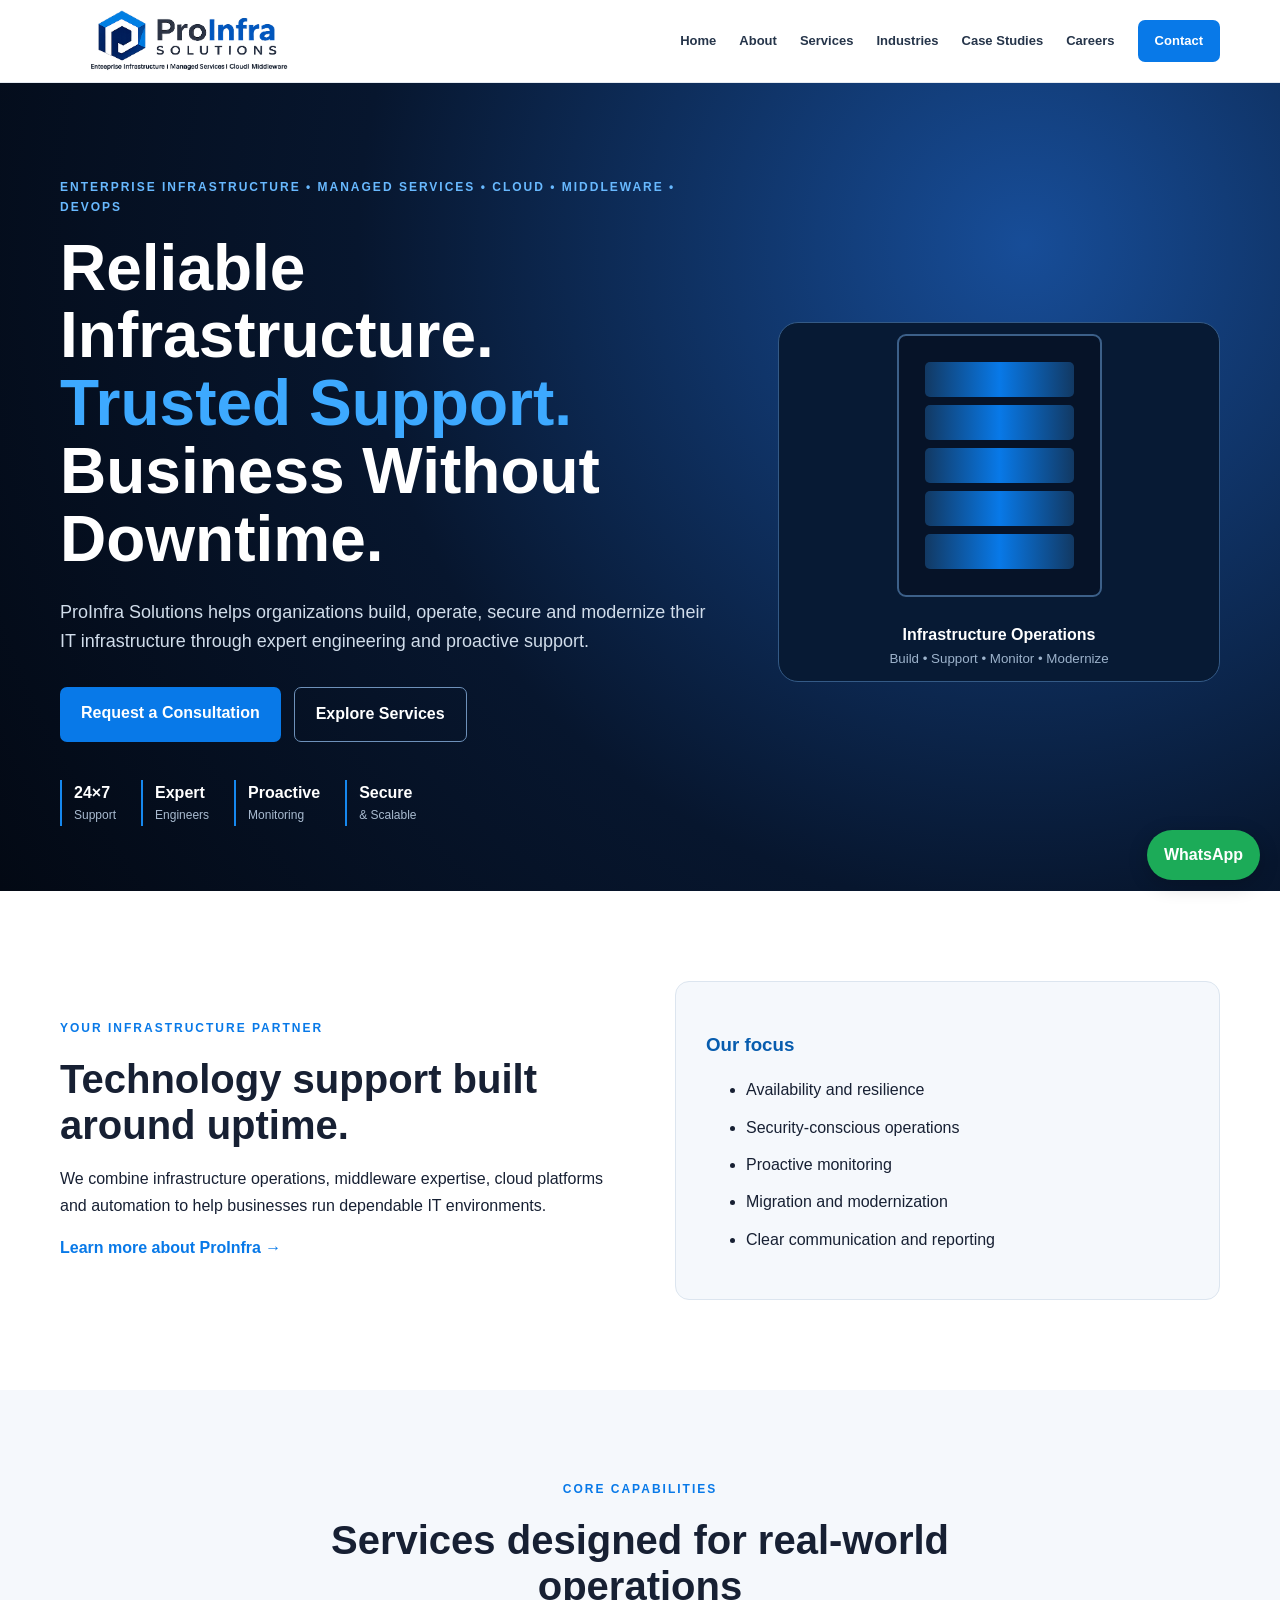
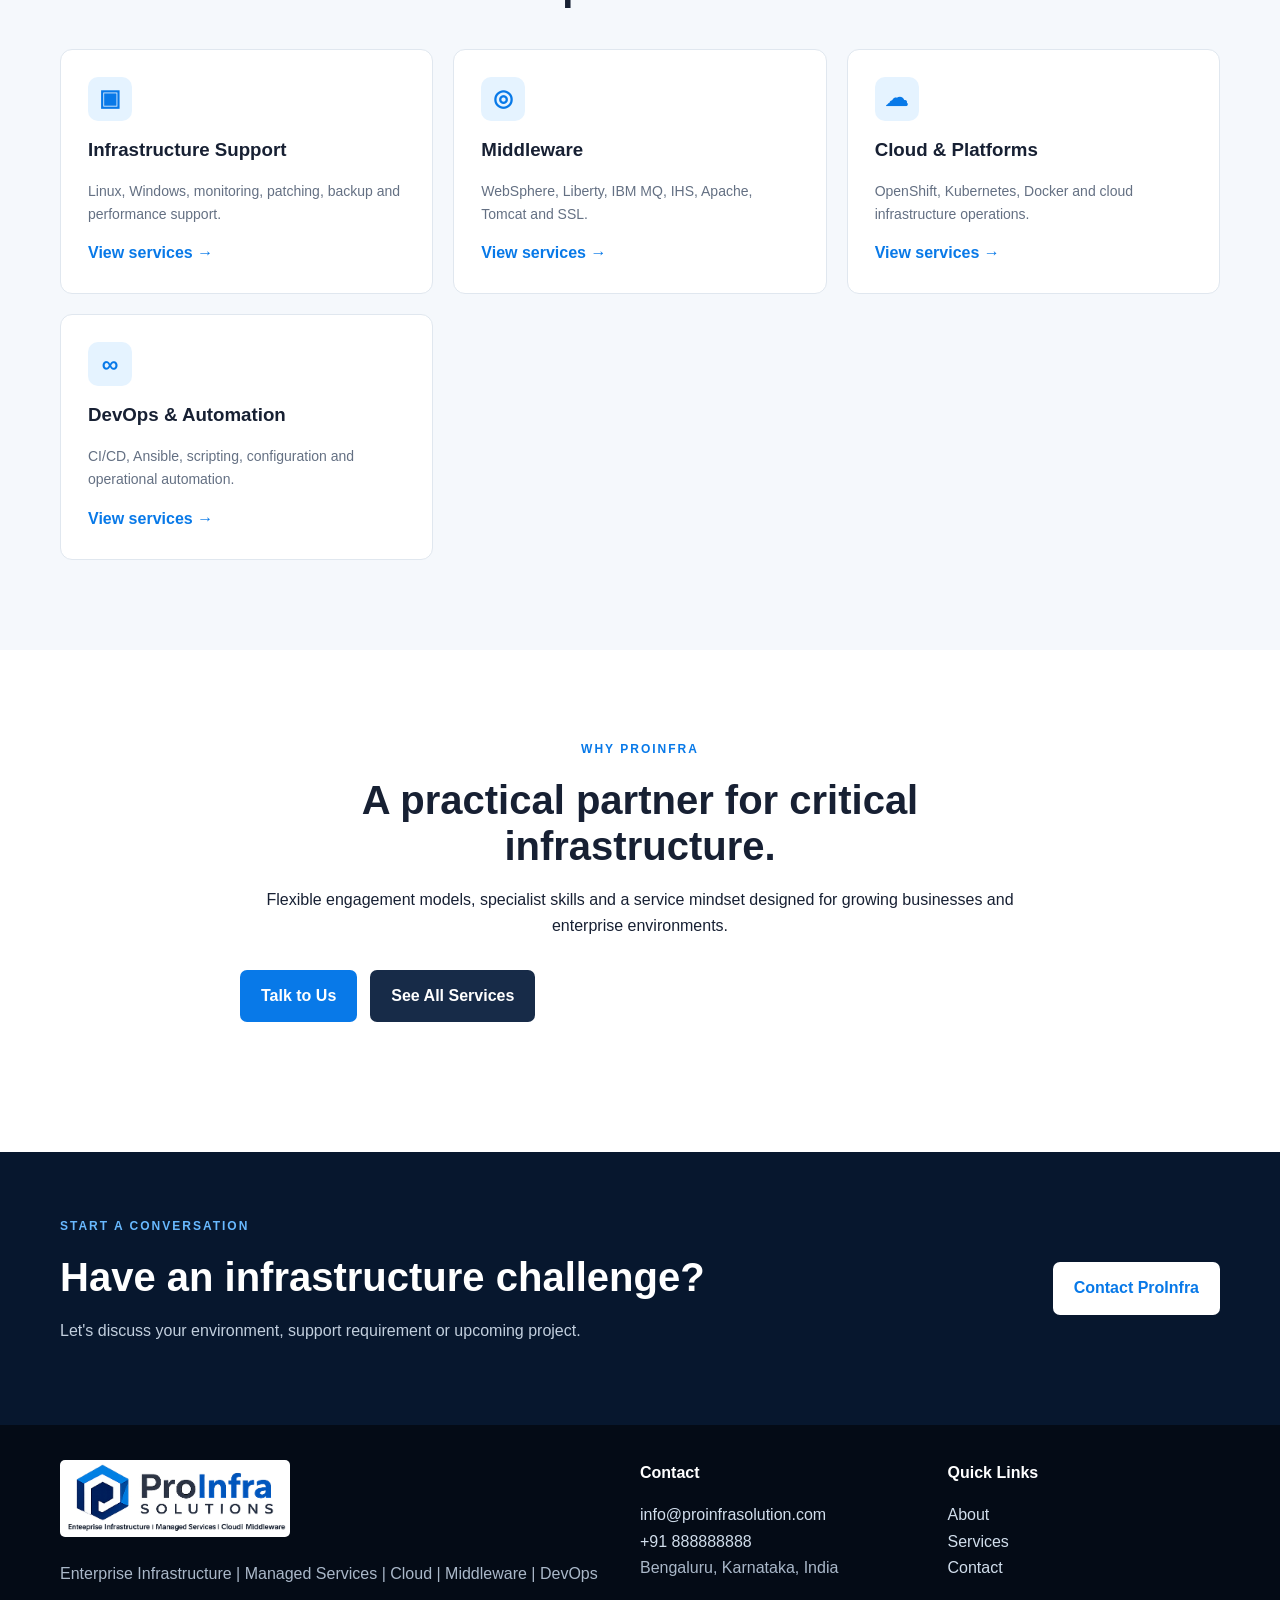
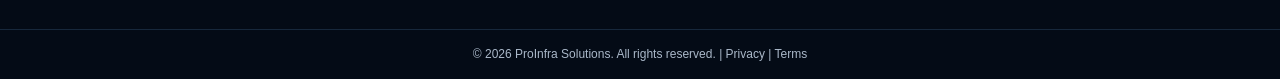
<file: index.html>
<!doctype html>
<html lang="en">
<head>
<meta charset="utf-8"><meta name="viewport" content="width=device-width,initial-scale=1">
<meta name="description" content="ProInfra Solutions provides enterprise infrastructure, managed services, cloud, middleware and DevOps support from Bengaluru, India.">
<meta name="keywords" content="IT infrastructure support, WebSphere, IBM MQ, Liberty, OpenShift, Kubernetes, managed services, Bengaluru">
<meta property="og:title" content="ProInfra Solutions | Enterprise Infrastructure & Managed Services">
<meta property="og:description" content="Reliable Infrastructure. Trusted Support. Business Without Downtime.">
<meta property="og:image" content="logo.png">
<title>ProInfra Solutions | Enterprise Infrastructure & Managed Services</title>
<link rel="icon" href="logo.png">
<link rel="stylesheet" href="style.css">
</head>
<body>
<header><div class="wrap nav"><a class="brand" href="index.html"><img src="logo.png" alt="ProInfra Solutions"></a>
<nav><a href="index.html">Home</a><a href="about.html">About</a><a href="services.html">Services</a><a href="industries.html">Industries</a><a href="case-studies.html">Case Studies</a><a href="careers.html">Careers</a><a class="navbtn" href="contact.html">Contact</a></nav><button class="menu" onclick="toggleNav()">☰</button></div></header>
<main>
<section class="hero"><div class="wrap hero-grid"><div><div class="eyebrow">ENTERPRISE INFRASTRUCTURE • MANAGED SERVICES • CLOUD • MIDDLEWARE • DEVOPS</div>
<h1>Reliable Infrastructure.<br><span>Trusted Support.</span><br>Business Without Downtime.</h1>
<p>ProInfra Solutions helps organizations build, operate, secure and modernize their IT infrastructure through expert engineering and proactive support.</p>
<div class="buttons"><a class="btn blue" href="contact.html">Request a Consultation</a><a class="btn outline" href="services.html">Explore Services</a></div>
<div class="stats"><div><b>24×7</b><small>Support</small></div><div><b>Expert</b><small>Engineers</small></div><div><b>Proactive</b><small>Monitoring</small></div><div><b>Secure</b><small>& Scalable</small></div></div></div>
<div class="server"><div class="rack"><i></i><i></i><i></i><i></i><i></i></div><b>Infrastructure Operations</b><small>Build • Support • Monitor • Modernize</small></div></div></section>

<section class="section"><div class="wrap two"><div><div class="eyebrow dark">YOUR INFRASTRUCTURE PARTNER</div><h2>Technology support built around uptime.</h2><p>We combine infrastructure operations, middleware expertise, cloud platforms and automation to help businesses run dependable IT environments.</p><a class="textlink" href="about.html">Learn more about ProInfra →</a></div>
<div class="panel"><h3>Our focus</h3><ul><li>Availability and resilience</li><li>Security-conscious operations</li><li>Proactive monitoring</li><li>Migration and modernization</li><li>Clear communication and reporting</li></ul></div></div></section>

<section class="section light"><div class="wrap"><div class="center"><div class="eyebrow dark">CORE CAPABILITIES</div><h2>Services designed for real-world operations</h2></div>
<div class="cards"><article><b class="icon">▣</b><h3>Infrastructure Support</h3><p>Linux, Windows, monitoring, patching, backup and performance support.</p><a href="services.html">View services →</a></article>
<article><b class="icon">◎</b><h3>Middleware</h3><p>WebSphere, Liberty, IBM MQ, IHS, Apache, Tomcat and SSL.</p><a href="services.html">View services →</a></article>
<article><b class="icon">☁</b><h3>Cloud & Platforms</h3><p>OpenShift, Kubernetes, Docker and cloud infrastructure operations.</p><a href="services.html">View services →</a></article>
<article><b class="icon">∞</b><h3>DevOps & Automation</h3><p>CI/CD, Ansible, scripting, configuration and operational automation.</p><a href="services.html">View services →</a></article>
</div></div></section>

<section class="section"><div class="wrap center"><div class="eyebrow dark">WHY PROINFRA</div><h2>A practical partner for critical infrastructure.</h2><p>Flexible engagement models, specialist skills and a service mindset designed for growing businesses and enterprise environments.</p><div class="cta-row"><a class="btn blue" href="contact.html">Talk to Us</a><a class="btn darkbtn" href="services.html">See All Services</a></div></div></section>

<section class="contact-strip"><div class="wrap"><div><div class="eyebrow">START A CONVERSATION</div><h2>Have an infrastructure challenge?</h2><p>Let's discuss your environment, support requirement or upcoming project.</p></div><a class="btn white" href="contact.html">Contact ProInfra</a></div></section>
</main>
<footer><div class="wrap footer-grid"><div><img src="logo.png" alt="ProInfra Solutions"><p>Enterprise Infrastructure | Managed Services | Cloud | Middleware | DevOps</p></div><div><b>Contact</b><p><a href="mailto:info@proinfrasolution.com">info@proinfrasolution.com</a><br><a href="tel:+91888888888">+91 888888888</a><br>Bengaluru, Karnataka, India</p></div><div><b>Quick Links</b><p><a href="about.html">About</a><br><a href="services.html">Services</a><br><a href="contact.html">Contact</a></p></div></div><div class="copyright">© 2026 ProInfra Solutions. All rights reserved. | <a href="privacy.html">Privacy</a> | <a href="terms.html">Terms</a></div></footer>
<a class="whatsapp" href="https://wa.me/91*********" target="_blank" rel="noopener" aria-label="Chat on WhatsApp">WhatsApp</a>
<script src="script.js"></script></body></html>
</file>
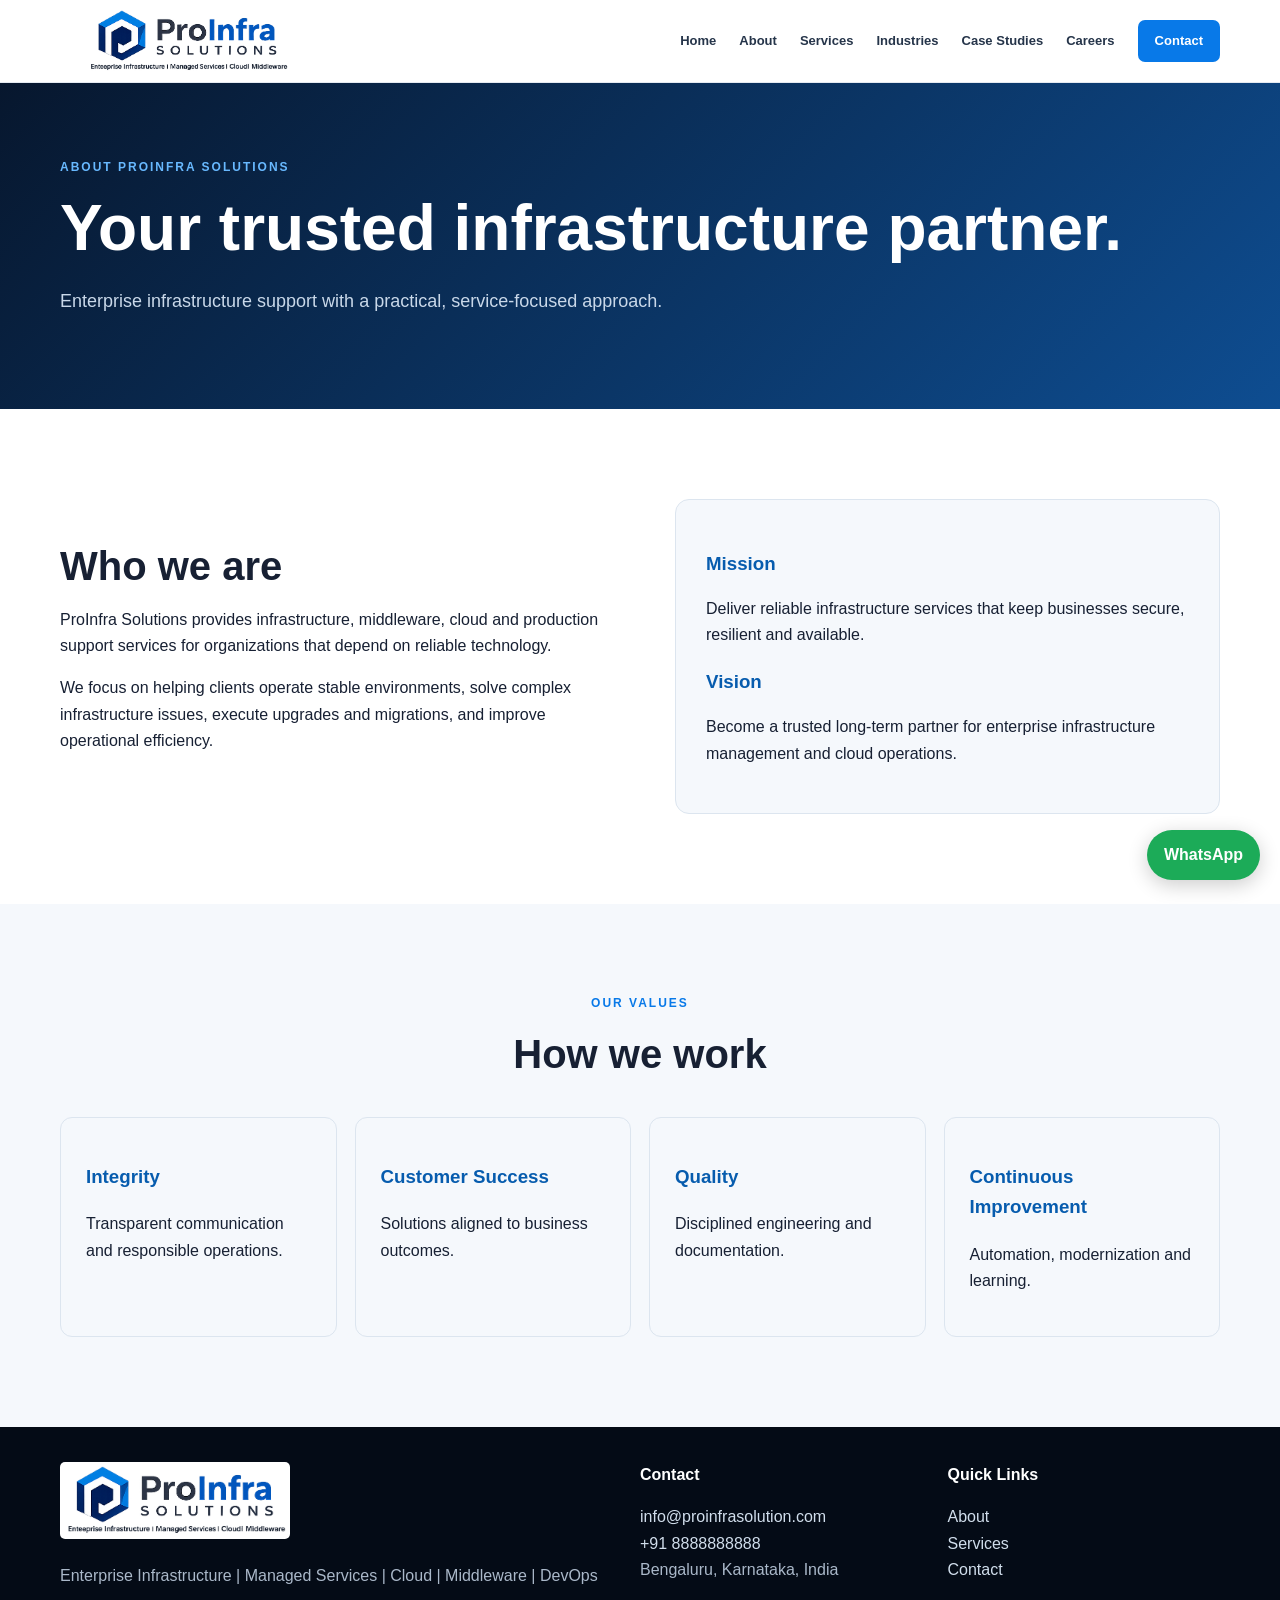
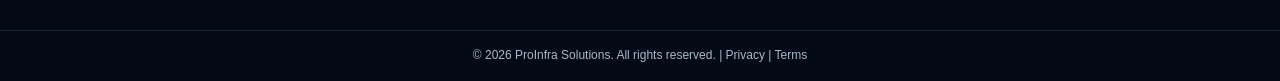
<file: about.html>
<!doctype html><html lang="en"><head><meta charset="utf-8"><meta name="viewport" content="width=device-width,initial-scale=1">
<meta name="description" content="Learn about ProInfra Solutions and our infrastructure support approach."><title>About Us | ProInfra Solutions</title><link rel="icon" href="logo.png"><link rel="stylesheet" href="style.css"></head>
<body><header><div class="wrap nav"><a class="brand" href="index.html"><img src="logo.png" alt="ProInfra Solutions"></a><nav><a href="index.html">Home</a><a href="about.html">About</a><a href="services.html">Services</a><a href="industries.html">Industries</a><a href="case-studies.html">Case Studies</a><a href="careers.html">Careers</a><a class="navbtn" href="contact.html">Contact</a></nav><button class="menu" onclick="toggleNav()">☰</button></div></header><main><section class="pagehero"><div class="wrap"><div class="eyebrow">ABOUT PROINFRA SOLUTIONS</div><h1>Your trusted infrastructure partner.</h1><p>Enterprise infrastructure support with a practical, service-focused approach.</p></div></section><section class="section"><div class="wrap two"><div><h2>Who we are</h2><p>ProInfra Solutions provides infrastructure, middleware, cloud and production support services for organizations that depend on reliable technology.</p><p>We focus on helping clients operate stable environments, solve complex infrastructure issues, execute upgrades and migrations, and improve operational efficiency.</p></div><div class="panel"><h3>Mission</h3><p>Deliver reliable infrastructure services that keep businesses secure, resilient and available.</p><h3>Vision</h3><p>Become a trusted long-term partner for enterprise infrastructure management and cloud operations.</p></div></div></section><section class="section light"><div class="wrap center"><div class="eyebrow dark">OUR VALUES</div><h2>How we work</h2></div><div class="wrap values-grid"><div><h3>Integrity</h3><p>Transparent communication and responsible operations.</p></div><div><h3>Customer Success</h3><p>Solutions aligned to business outcomes.</p></div><div><h3>Quality</h3><p>Disciplined engineering and documentation.</p></div><div><h3>Continuous Improvement</h3><p>Automation, modernization and learning.</p></div></div></section></main>
<footer><div class="wrap footer-grid"><div><img src="logo.png" alt="ProInfra Solutions"><p>Enterprise Infrastructure | Managed Services | Cloud | Middleware | DevOps</p></div><div><b>Contact</b><p><a href="mailto:info@proinfrasolution.com">info@proinfrasolution.com</a><br><a href="tel:+91888888888">+91 8888888888</a><br>Bengaluru, Karnataka, India</p></div><div><b>Quick Links</b><p><a href="about.html">About</a><br><a href="services.html">Services</a><br><a href="contact.html">Contact</a></p></div></div><div class="copyright">© 2026 ProInfra Solutions. All rights reserved. | <a href="privacy.html">Privacy</a> | <a href="terms.html">Terms</a></div></footer><a class="whatsapp" href="https://wa.me/91888888888" target="_blank">WhatsApp</a><script src="script.js"></script></body></html>
</file>
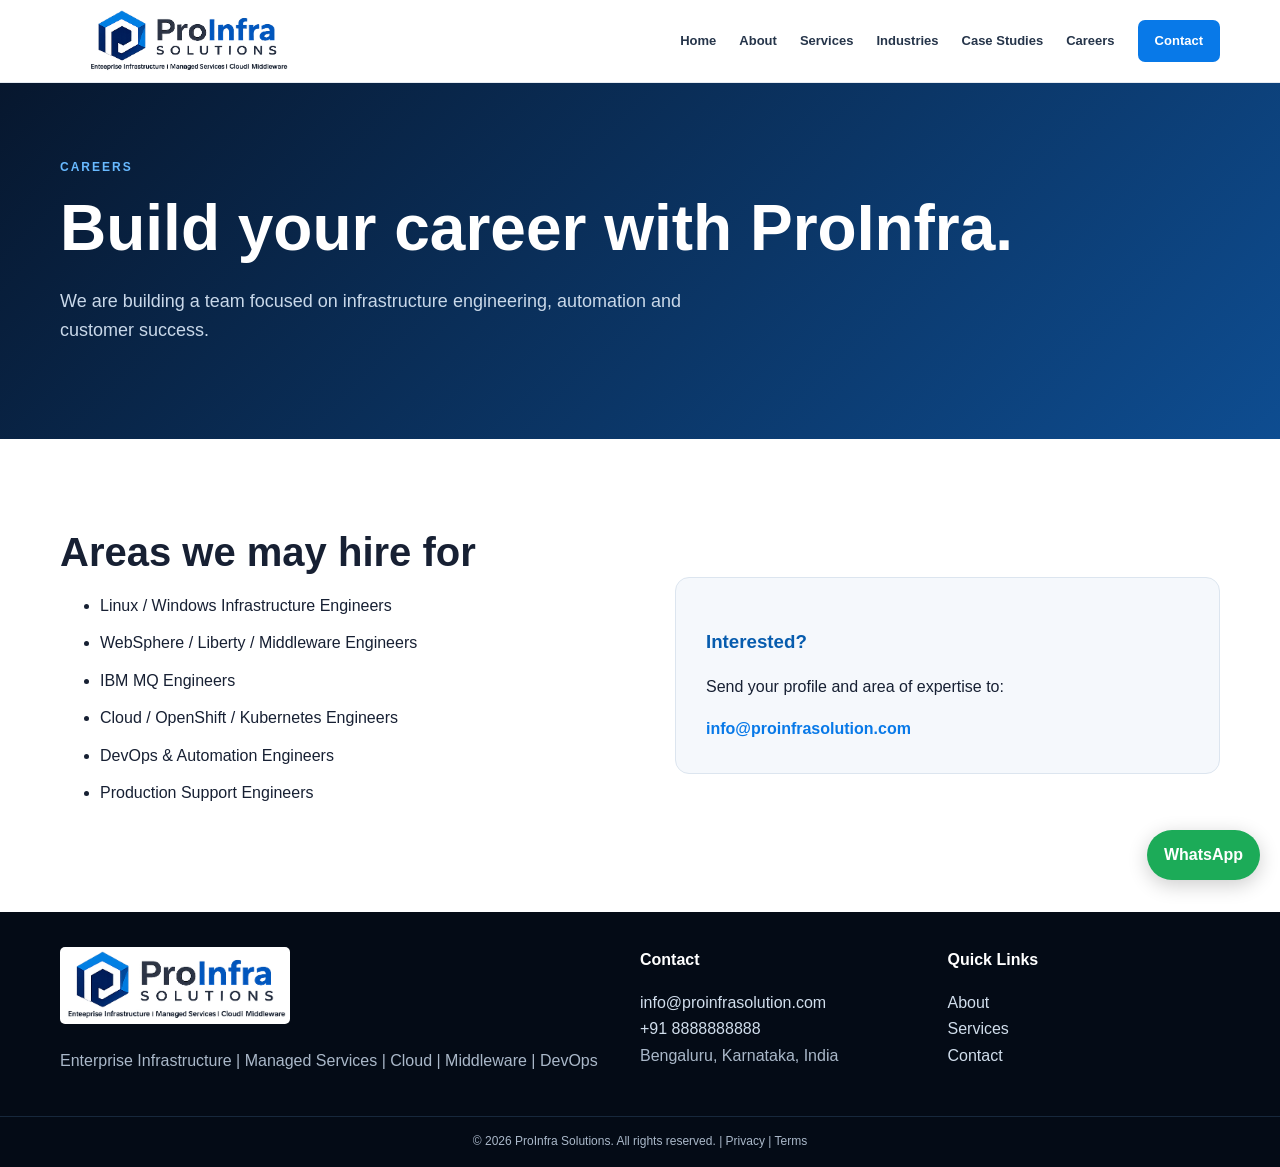
<file: careers.html>
<!doctype html><html lang="en"><head><meta charset="utf-8"><meta name="viewport" content="width=device-width,initial-scale=1">
<meta name="description" content="Career opportunities at ProInfra Solutions."><title>Careers | ProInfra Solutions</title><link rel="icon" href="logo.png"><link rel="stylesheet" href="style.css"></head>
<body><header><div class="wrap nav"><a class="brand" href="index.html"><img src="logo.png" alt="ProInfra Solutions"></a><nav><a href="index.html">Home</a><a href="about.html">About</a><a href="services.html">Services</a><a href="industries.html">Industries</a><a href="case-studies.html">Case Studies</a><a href="careers.html">Careers</a><a class="navbtn" href="contact.html">Contact</a></nav><button class="menu" onclick="toggleNav()">☰</button></div></header><main><section class="pagehero"><div class="wrap"><div class="eyebrow">CAREERS</div><h1>Build your career with ProInfra.</h1><p>We are building a team focused on infrastructure engineering, automation and customer success.</p></div></section><section class="section"><div class="wrap two"><div><h2>Areas we may hire for</h2><ul><li>Linux / Windows Infrastructure Engineers</li><li>WebSphere / Liberty / Middleware Engineers</li><li>IBM MQ Engineers</li><li>Cloud / OpenShift / Kubernetes Engineers</li><li>DevOps & Automation Engineers</li><li>Production Support Engineers</li></ul></div><div class="panel"><h3>Interested?</h3><p>Send your profile and area of expertise to:</p><a class="textlink" href="mailto:info@proinfrasolution.com">info@proinfrasolution.com</a></div></div></section></main>
<footer><div class="wrap footer-grid"><div><img src="logo.png" alt="ProInfra Solutions"><p>Enterprise Infrastructure | Managed Services | Cloud | Middleware | DevOps</p></div><div><b>Contact</b><p><a href="mailto:info@proinfrasolution.com">info@proinfrasolution.com</a><br><a href="tel:+91888888888">+91 8888888888</a><br>Bengaluru, Karnataka, India</p></div><div><b>Quick Links</b><p><a href="about.html">About</a><br><a href="services.html">Services</a><br><a href="contact.html">Contact</a></p></div></div><div class="copyright">© 2026 ProInfra Solutions. All rights reserved. | <a href="privacy.html">Privacy</a> | <a href="terms.html">Terms</a></div></footer><a class="whatsapp" href="https://wa.me/9188888888" target="_blank">WhatsApp</a><script src="script.js"></script></body></html>
</file>
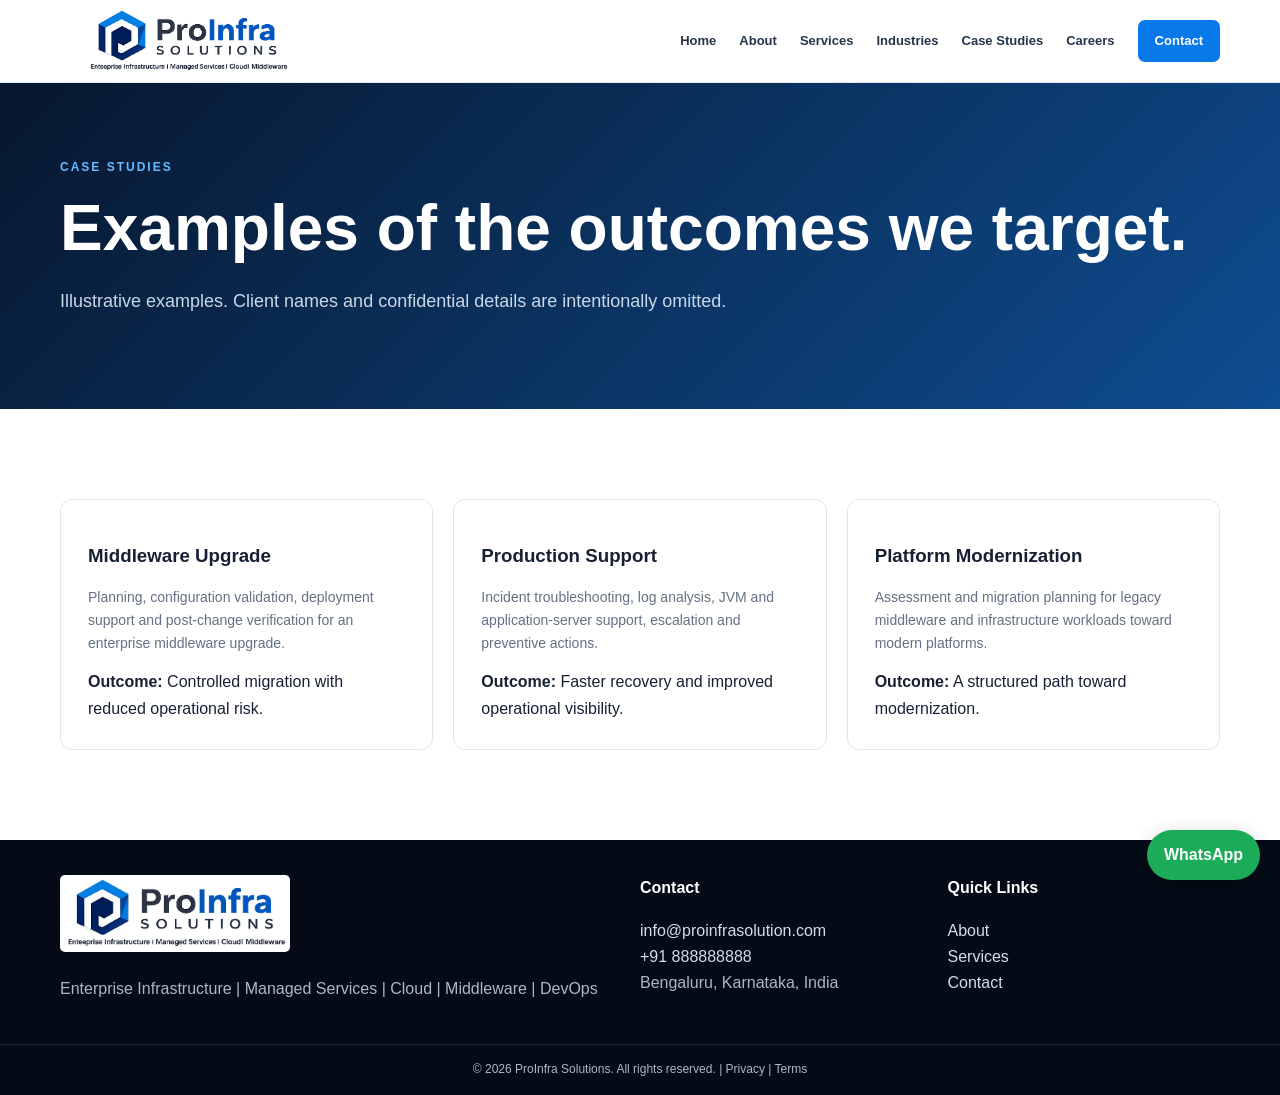
<file: case-studies.html>
<!doctype html><html lang="en"><head><meta charset="utf-8"><meta name="viewport" content="width=device-width,initial-scale=1">
<meta name="description" content="Representative infrastructure project examples from ProInfra Solutions."><title>Case Studies | ProInfra Solutions</title><link rel="icon" href="logo.png"><link rel="stylesheet" href="style.css"></head>
<body><header><div class="wrap nav"><a class="brand" href="index.html"><img src="logo.png" alt="ProInfra Solutions"></a><nav><a href="index.html">Home</a><a href="about.html">About</a><a href="services.html">Services</a><a href="industries.html">Industries</a><a href="case-studies.html">Case Studies</a><a href="careers.html">Careers</a><a class="navbtn" href="contact.html">Contact</a></nav><button class="menu" onclick="toggleNav()">☰</button></div></header><main><section class="pagehero"><div class="wrap"><div class="eyebrow">CASE STUDIES</div><h1>Examples of the outcomes we target.</h1><p>Illustrative examples. Client names and confidential details are intentionally omitted.</p></div></section><section class="section"><div class="wrap cards"><article><h3>Middleware Upgrade</h3><p>Planning, configuration validation, deployment support and post-change verification for an enterprise middleware upgrade.</p><b>Outcome:</b> Controlled migration with reduced operational risk.</article><article><h3>Production Support</h3><p>Incident troubleshooting, log analysis, JVM and application-server support, escalation and preventive actions.</p><b>Outcome:</b> Faster recovery and improved operational visibility.</article><article><h3>Platform Modernization</h3><p>Assessment and migration planning for legacy middleware and infrastructure workloads toward modern platforms.</p><b>Outcome:</b> A structured path toward modernization.</article></div></section></main>
<footer><div class="wrap footer-grid"><div><img src="logo.png" alt="ProInfra Solutions"><p>Enterprise Infrastructure | Managed Services | Cloud | Middleware | DevOps</p></div><div><b>Contact</b><p><a href="mailto:info@proinfrasolution.com">info@proinfrasolution.com</a><br><a href="tel:+91888888888">+91 888888888</a><br>Bengaluru, Karnataka, India</p></div><div><b>Quick Links</b><p><a href="about.html">About</a><br><a href="services.html">Services</a><br><a href="contact.html">Contact</a></p></div></div><div class="copyright">© 2026 ProInfra Solutions. All rights reserved. | <a href="privacy.html">Privacy</a> | <a href="terms.html">Terms</a></div></footer><a class="whatsapp" href="https://wa.me/918888888" target="_blank">WhatsApp</a><script src="script.js"></script></body></html>
</file>
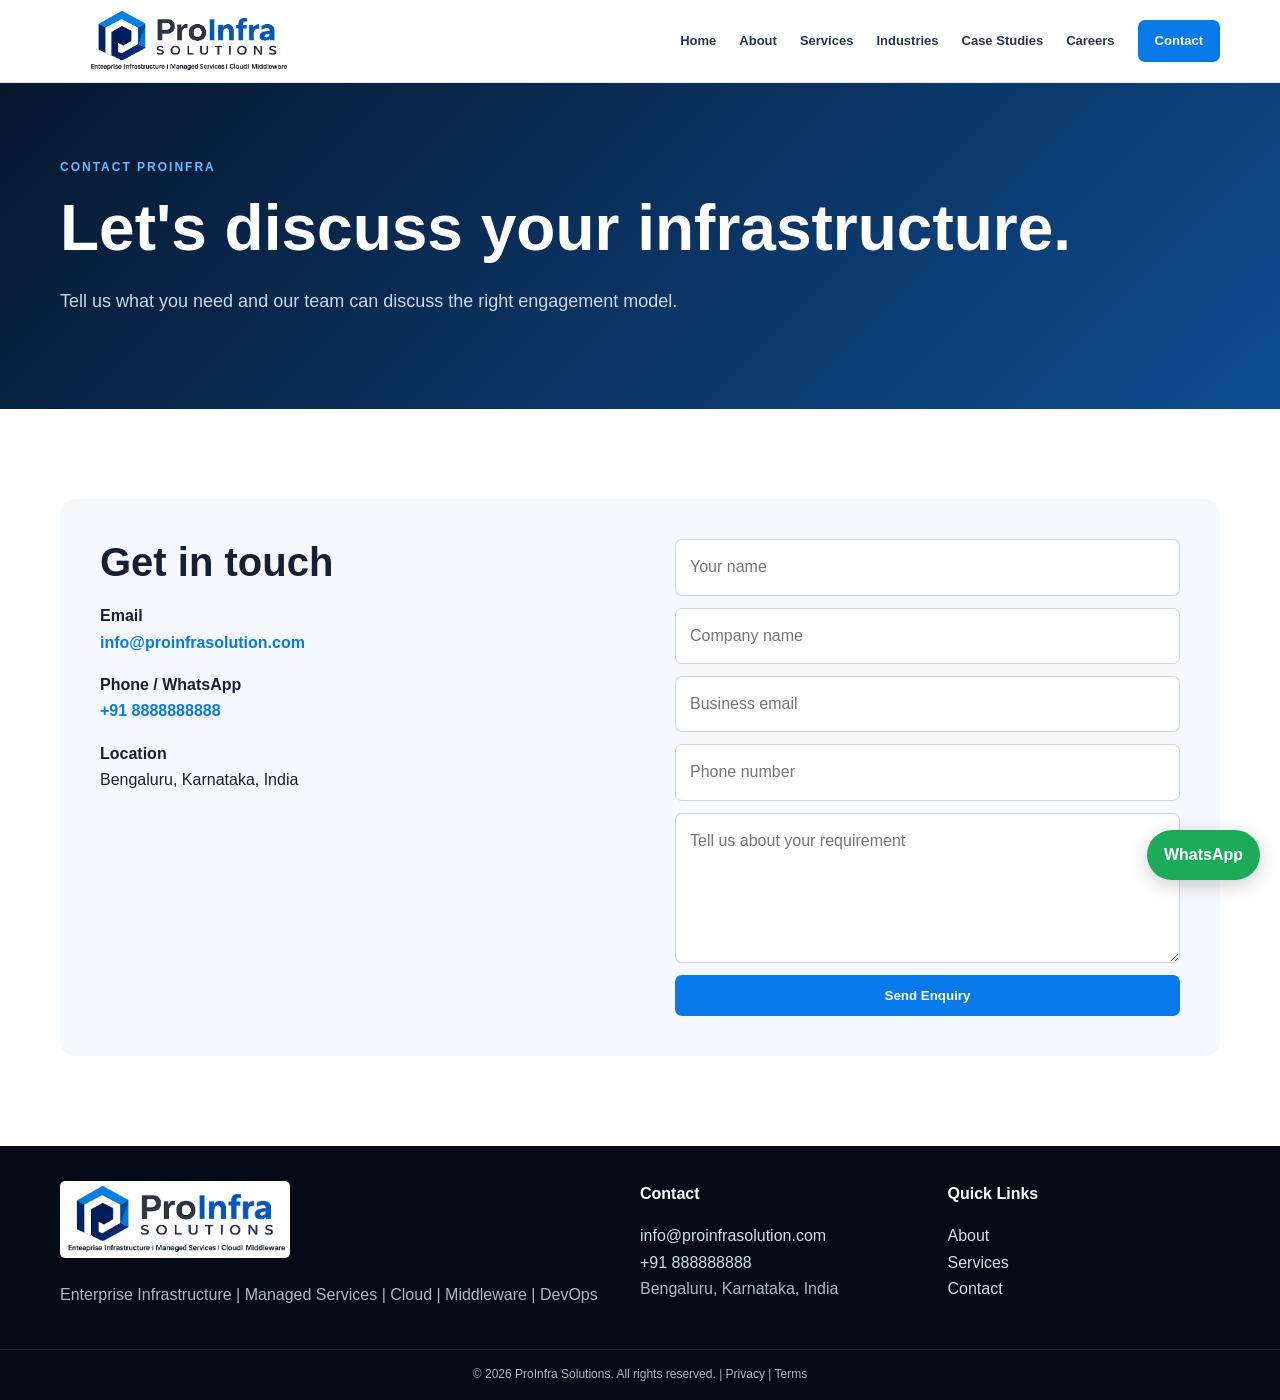
<file: contact.html>
<!doctype html><html lang="en"><head><meta charset="utf-8"><meta name="viewport" content="width=device-width,initial-scale=1">
<meta name="description" content="Contact ProInfra Solutions for infrastructure support, managed services and projects."><title>Contact Us | ProInfra Solutions</title><link rel="icon" href="logo.png"><link rel="stylesheet" href="style.css"></head>
<body><header><div class="wrap nav"><a class="brand" href="index.html"><img src="logo.png" alt="ProInfra Solutions"></a><nav><a href="index.html">Home</a><a href="about.html">About</a><a href="services.html">Services</a><a href="industries.html">Industries</a><a href="case-studies.html">Case Studies</a><a href="careers.html">Careers</a><a class="navbtn" href="contact.html">Contact</a></nav><button class="menu" onclick="toggleNav()">☰</button></div></header><main><section class="pagehero"><div class="wrap"><div class="eyebrow">CONTACT PROINFRA</div><h1>Let's discuss your infrastructure.</h1><p>Tell us what you need and our team can discuss the right engagement model.</p></div></section><section class="section"><div class="wrap contact-grid lightbox"><div><h2>Get in touch</h2><p><b>Email</b><br><a class="textlink" href="mailto:info@proinfrasolution.com">info@proinfrasolution.com</a></p><p><b>Phone / WhatsApp</b><br><a class="textlink" href="tel:+9188888888">+91 8888888888</a></p><p><b>Location</b><br>Bengaluru, Karnataka, India</p></div><form onsubmit="sendMail(event)"><input id="name" required placeholder="Your name"><input id="company" placeholder="Company name"><input id="email" type="email" required placeholder="Business email"><input id="phone" placeholder="Phone number"><textarea id="message" required placeholder="Tell us about your requirement"></textarea><button class="btn blue">Send Enquiry</button></form></div></section></main>
<footer><div class="wrap footer-grid"><div><img src="logo.png" alt="ProInfra Solutions"><p>Enterprise Infrastructure | Managed Services | Cloud | Middleware | DevOps</p></div><div><b>Contact</b><p><a href="mailto:info@proinfrasolution.com">info@proinfrasolution.com</a><br><a href="tel:+91888888888">+91 888888888</a><br>Bengaluru, Karnataka, India</p></div><div><b>Quick Links</b><p><a href="about.html">About</a><br><a href="services.html">Services</a><br><a href="contact.html">Contact</a></p></div></div><div class="copyright">© 2026 ProInfra Solutions. All rights reserved. | <a href="privacy.html">Privacy</a> | <a href="terms.html">Terms</a></div></footer><a class="whatsapp" href="https://wa.me/9188888888" target="_blank">WhatsApp</a><script src="script.js"></script></body></html>
</file>
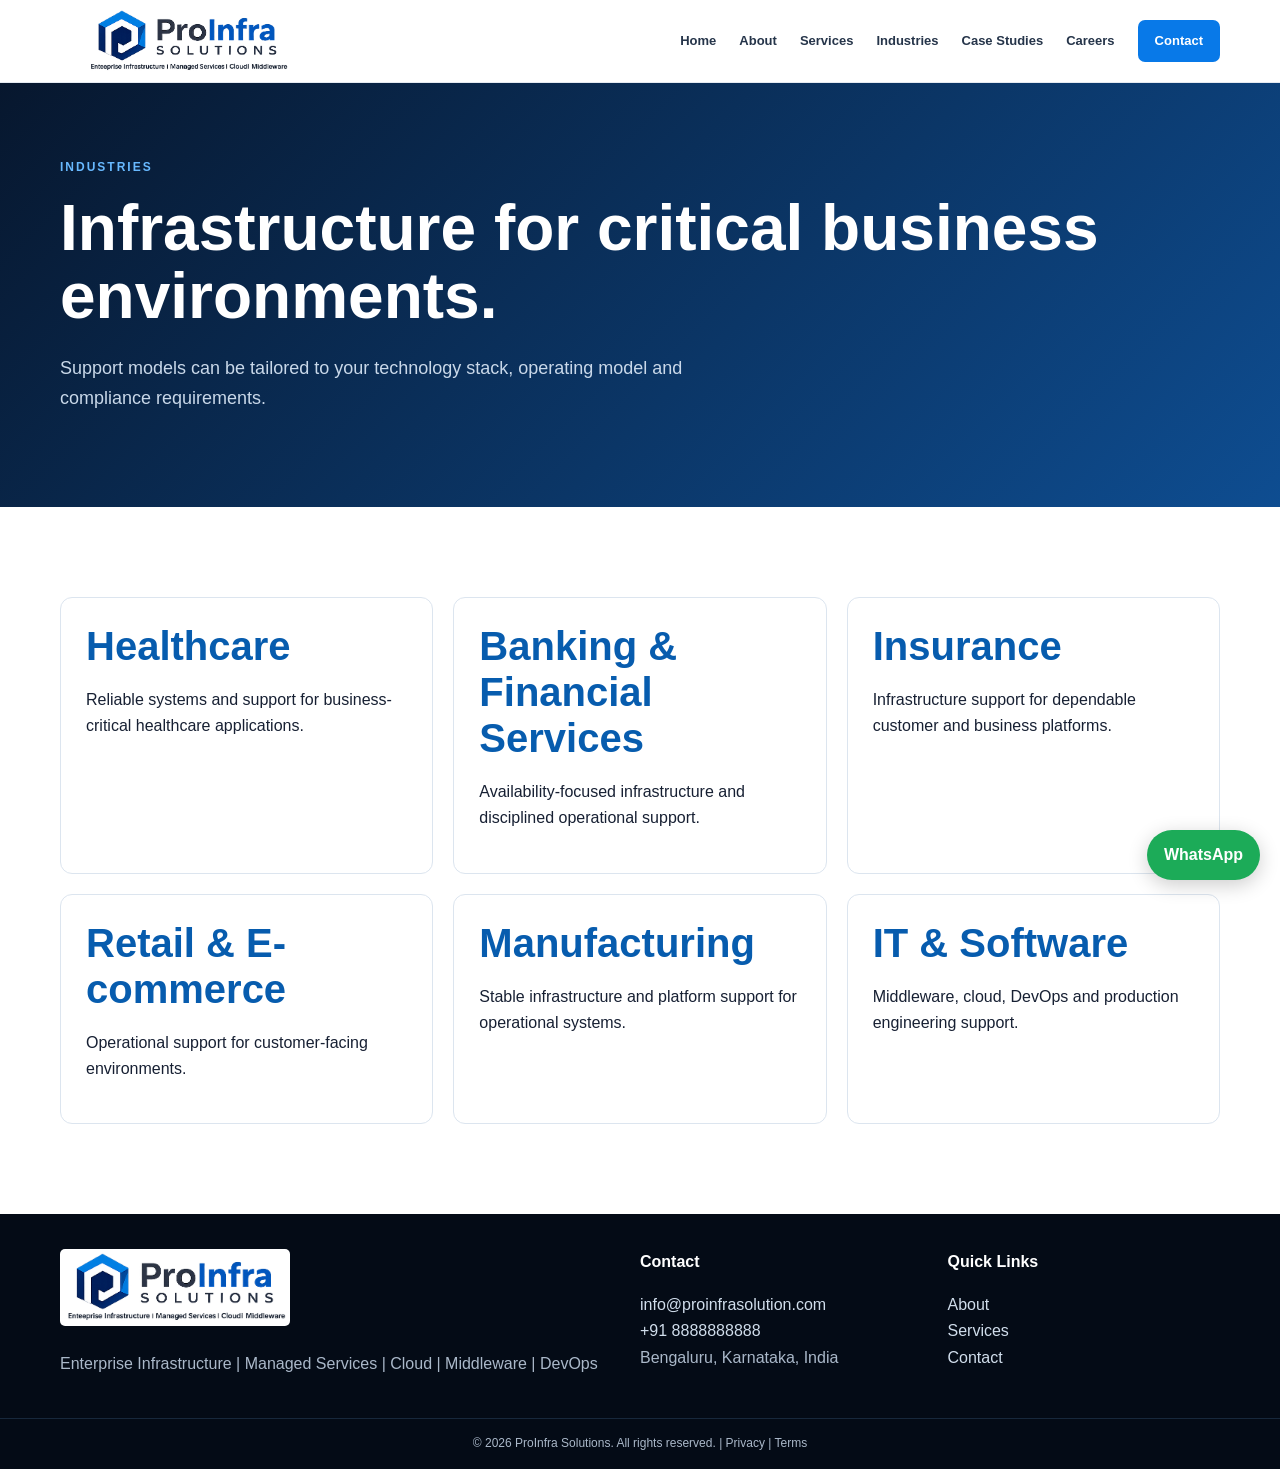
<file: industries.html>
<!doctype html><html lang="en"><head><meta charset="utf-8"><meta name="viewport" content="width=device-width,initial-scale=1">
<meta name="description" content="Industries supported by ProInfra Solutions."><title>Industries | ProInfra Solutions</title><link rel="icon" href="logo.png"><link rel="stylesheet" href="style.css"></head>
<body><header><div class="wrap nav"><a class="brand" href="index.html"><img src="logo.png" alt="ProInfra Solutions"></a><nav><a href="index.html">Home</a><a href="about.html">About</a><a href="services.html">Services</a><a href="industries.html">Industries</a><a href="case-studies.html">Case Studies</a><a href="careers.html">Careers</a><a class="navbtn" href="contact.html">Contact</a></nav><button class="menu" onclick="toggleNav()">☰</button></div></header><main><section class="pagehero"><div class="wrap"><div class="eyebrow">INDUSTRIES</div><h1>Infrastructure for critical business environments.</h1><p>Support models can be tailored to your technology stack, operating model and compliance requirements.</p></div></section><section class="section"><div class="wrap industries large"><div><h2>Healthcare</h2><p>Reliable systems and support for business-critical healthcare applications.</p></div><div><h2>Banking & Financial Services</h2><p>Availability-focused infrastructure and disciplined operational support.</p></div><div><h2>Insurance</h2><p>Infrastructure support for dependable customer and business platforms.</p></div><div><h2>Retail & E-commerce</h2><p>Operational support for customer-facing environments.</p></div><div><h2>Manufacturing</h2><p>Stable infrastructure and platform support for operational systems.</p></div><div><h2>IT & Software</h2><p>Middleware, cloud, DevOps and production engineering support.</p></div></div></section></main>
<footer><div class="wrap footer-grid"><div><img src="logo.png" alt="ProInfra Solutions"><p>Enterprise Infrastructure | Managed Services | Cloud | Middleware | DevOps</p></div><div><b>Contact</b><p><a href="mailto:info@proinfrasolution.com">info@proinfrasolution.com</a><br><a href="tel:+91888888888">+91 8888888888</a><br>Bengaluru, Karnataka, India</p></div><div><b>Quick Links</b><p><a href="about.html">About</a><br><a href="services.html">Services</a><br><a href="contact.html">Contact</a></p></div></div><div class="copyright">© 2026 ProInfra Solutions. All rights reserved. | <a href="privacy.html">Privacy</a> | <a href="terms.html">Terms</a></div></footer><a class="whatsapp" href="https://wa.me/9188888888" target="_blank">WhatsApp</a><script src="script.js"></script></body></html>
</file>
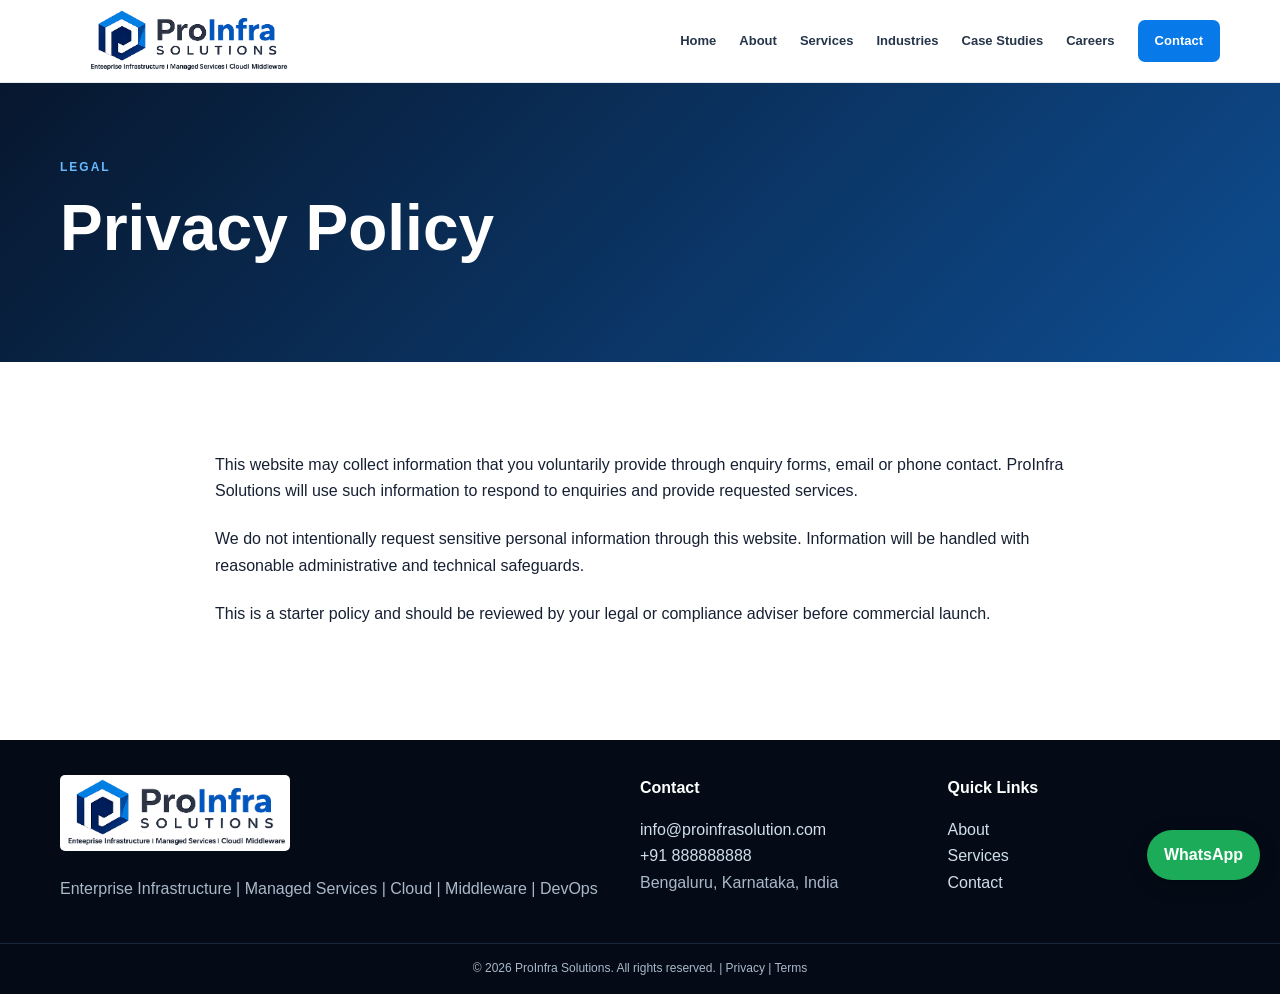
<file: privacy.html>
<!doctype html><html lang="en"><head><meta charset="utf-8"><meta name="viewport" content="width=device-width,initial-scale=1">
<meta name="description" content="Privacy policy for ProInfra Solutions."><title>Privacy Policy | ProInfra Solutions</title><link rel="icon" href="logo.png"><link rel="stylesheet" href="style.css"></head>
<body><header><div class="wrap nav"><a class="brand" href="index.html"><img src="logo.png" alt="ProInfra Solutions"></a><nav><a href="index.html">Home</a><a href="about.html">About</a><a href="services.html">Services</a><a href="industries.html">Industries</a><a href="case-studies.html">Case Studies</a><a href="careers.html">Careers</a><a class="navbtn" href="contact.html">Contact</a></nav><button class="menu" onclick="toggleNav()">☰</button></div></header><main><section class="pagehero"><div class="wrap"><div class="eyebrow">LEGAL</div><h1>Privacy Policy</h1></div></section><section class="section"><div class="wrap legal"><p>This website may collect information that you voluntarily provide through enquiry forms, email or phone contact. ProInfra Solutions will use such information to respond to enquiries and provide requested services.</p><p>We do not intentionally request sensitive personal information through this website. Information will be handled with reasonable administrative and technical safeguards.</p><p>This is a starter policy and should be reviewed by your legal or compliance adviser before commercial launch.</p></div></section></main>
<footer><div class="wrap footer-grid"><div><img src="logo.png" alt="ProInfra Solutions"><p>Enterprise Infrastructure | Managed Services | Cloud | Middleware | DevOps</p></div><div><b>Contact</b><p><a href="mailto:info@proinfrasolution.com">info@proinfrasolution.com</a><br><a href="tel:+9188888888">+91 888888888</a><br>Bengaluru, Karnataka, India</p></div><div><b>Quick Links</b><p><a href="about.html">About</a><br><a href="services.html">Services</a><br><a href="contact.html">Contact</a></p></div></div><div class="copyright">© 2026 ProInfra Solutions. All rights reserved. | <a href="privacy.html">Privacy</a> | <a href="terms.html">Terms</a></div></footer><a class="whatsapp" href="https://wa.me/8888888888" target="_blank">WhatsApp</a><script src="script.js"></script></body></html>
</file>
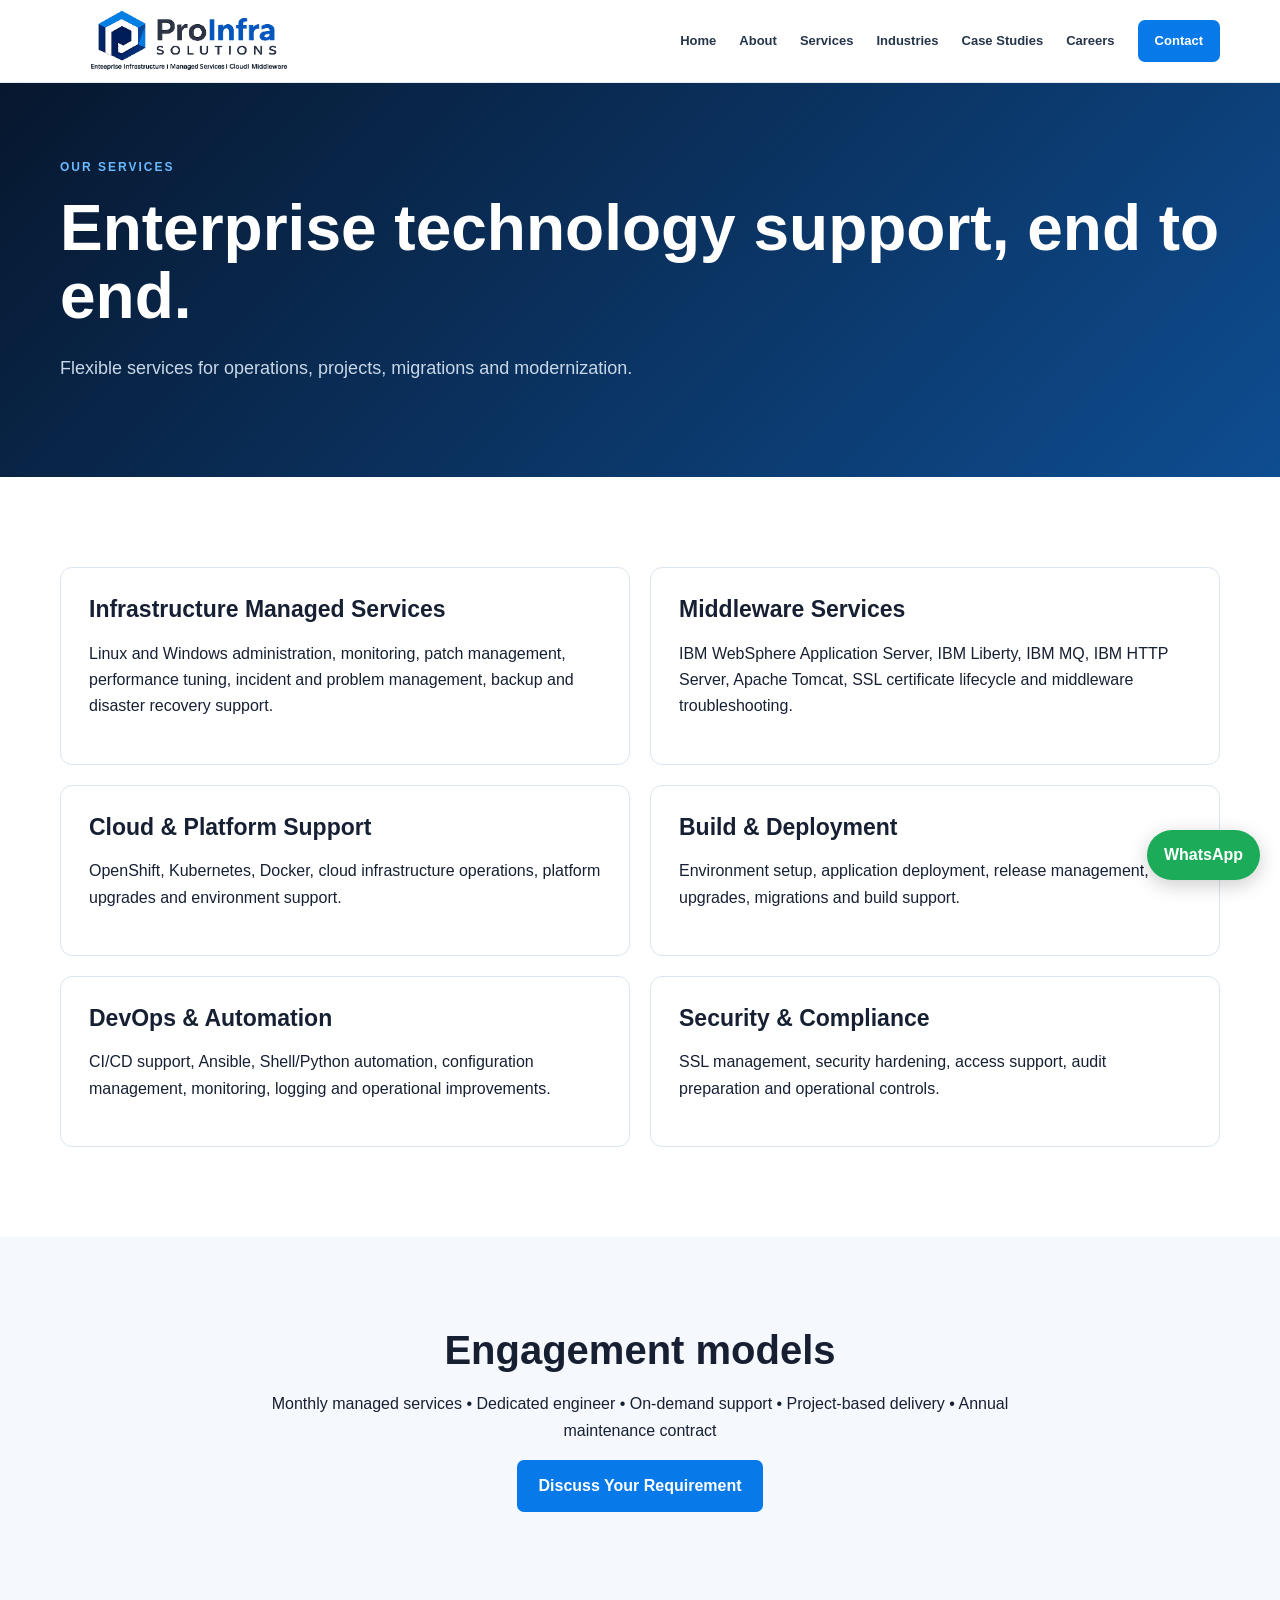
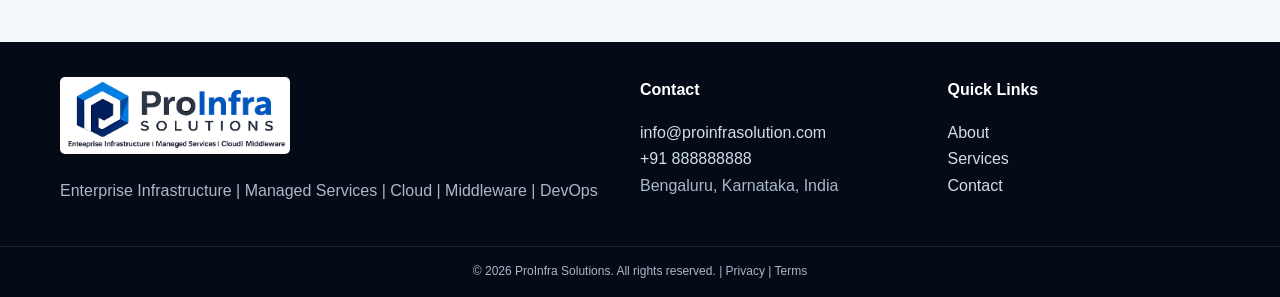
<file: services.html>
<!doctype html><html lang="en"><head><meta charset="utf-8"><meta name="viewport" content="width=device-width,initial-scale=1">
<meta name="description" content="Infrastructure, middleware, cloud, DevOps and managed support services from ProInfra Solutions."><title>Services | ProInfra Solutions</title><link rel="icon" href="logo.png"><link rel="stylesheet" href="style.css"></head>
<body><header><div class="wrap nav"><a class="brand" href="index.html"><img src="logo.png" alt="ProInfra Solutions"></a><nav><a href="index.html">Home</a><a href="about.html">About</a><a href="services.html">Services</a><a href="industries.html">Industries</a><a href="case-studies.html">Case Studies</a><a href="careers.html">Careers</a><a class="navbtn" href="contact.html">Contact</a></nav><button class="menu" onclick="toggleNav()">☰</button></div></header><main><section class="pagehero"><div class="wrap"><div class="eyebrow">OUR SERVICES</div><h1>Enterprise technology support, end to end.</h1><p>Flexible services for operations, projects, migrations and modernization.</p></div></section><section class="section"><div class="wrap service-list">
<div><h2>Infrastructure Managed Services</h2><p>Linux and Windows administration, monitoring, patch management, performance tuning, incident and problem management, backup and disaster recovery support.</p></div>
<div><h2>Middleware Services</h2><p>IBM WebSphere Application Server, IBM Liberty, IBM MQ, IBM HTTP Server, Apache Tomcat, SSL certificate lifecycle and middleware troubleshooting.</p></div>
<div><h2>Cloud & Platform Support</h2><p>OpenShift, Kubernetes, Docker, cloud infrastructure operations, platform upgrades and environment support.</p></div>
<div><h2>Build & Deployment</h2><p>Environment setup, application deployment, release management, upgrades, migrations and build support.</p></div>
<div><h2>DevOps & Automation</h2><p>CI/CD support, Ansible, Shell/Python automation, configuration management, monitoring, logging and operational improvements.</p></div>
<div><h2>Security & Compliance</h2><p>SSL management, security hardening, access support, audit preparation and operational controls.</p></div></div></section><section class="section light"><div class="wrap center"><h2>Engagement models</h2><p>Monthly managed services • Dedicated engineer • On-demand support • Project-based delivery • Annual maintenance contract</p><a class="btn blue" href="contact.html">Discuss Your Requirement</a></div></section></main>
<footer><div class="wrap footer-grid"><div><img src="logo.png" alt="ProInfra Solutions"><p>Enterprise Infrastructure | Managed Services | Cloud | Middleware | DevOps</p></div><div><b>Contact</b><p><a href="mailto:info@proinfrasolution.com">info@proinfrasolution.com</a><br><a href="tel:+9188888888">+91 888888888</a><br>Bengaluru, Karnataka, India</p></div><div><b>Quick Links</b><p><a href="about.html">About</a><br><a href="services.html">Services</a><br><a href="contact.html">Contact</a></p></div></div><div class="copyright">© 2026 ProInfra Solutions. All rights reserved. | <a href="privacy.html">Privacy</a> | <a href="terms.html">Terms</a></div></footer><a class="whatsapp" href="https://wa.me/9188888888" target="_blank">WhatsApp</a><script src="script.js"></script></body></html>
</file>
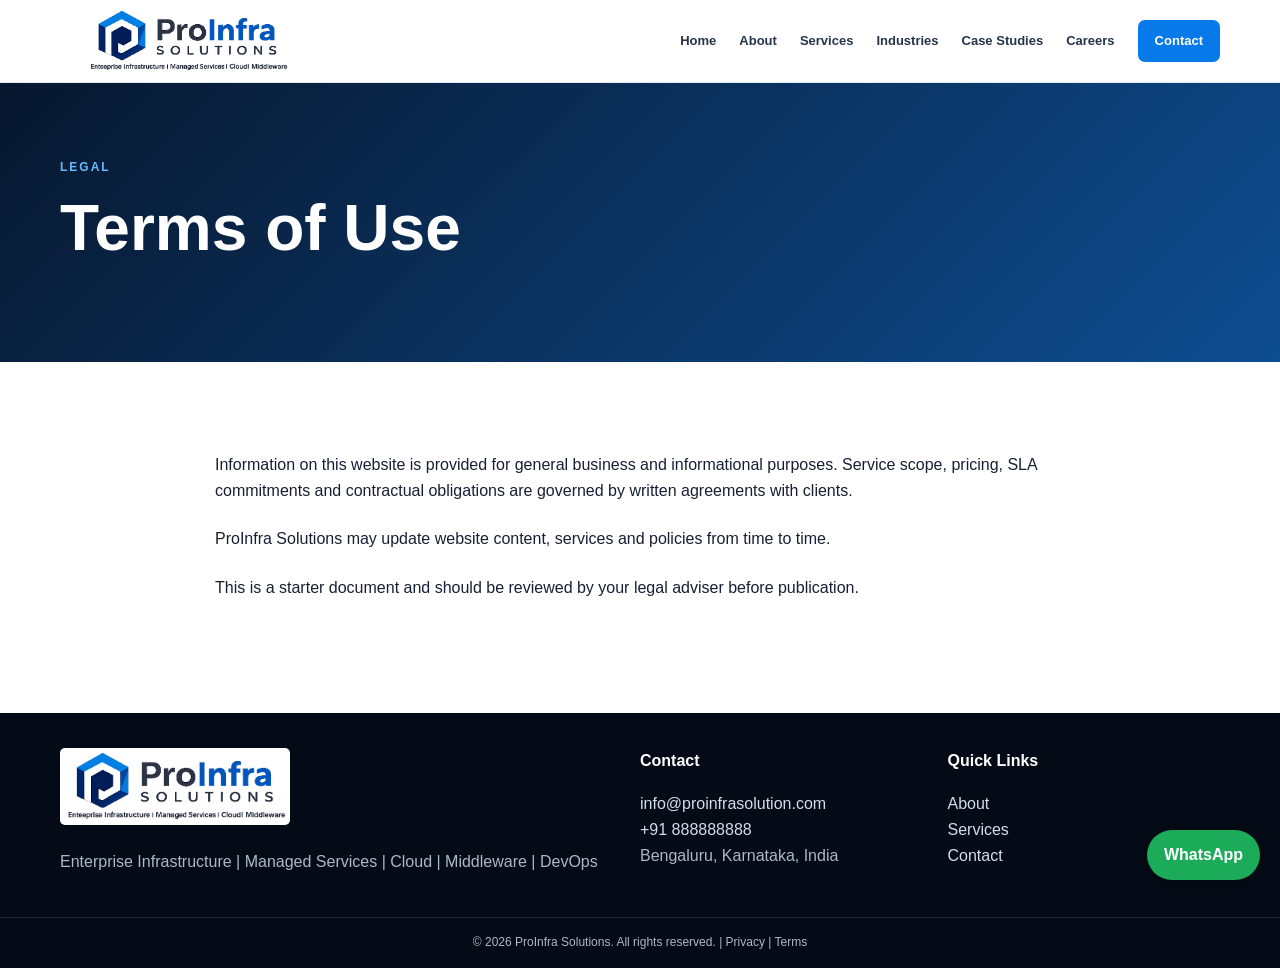
<file: terms.html>
<!doctype html><html lang="en"><head><meta charset="utf-8"><meta name="viewport" content="width=device-width,initial-scale=1">
<meta name="description" content="Website terms for ProInfra Solutions."><title>Terms | ProInfra Solutions</title><link rel="icon" href="logo.png"><link rel="stylesheet" href="style.css"></head>
<body><header><div class="wrap nav"><a class="brand" href="index.html"><img src="logo.png" alt="ProInfra Solutions"></a><nav><a href="index.html">Home</a><a href="about.html">About</a><a href="services.html">Services</a><a href="industries.html">Industries</a><a href="case-studies.html">Case Studies</a><a href="careers.html">Careers</a><a class="navbtn" href="contact.html">Contact</a></nav><button class="menu" onclick="toggleNav()">☰</button></div></header><main><section class="pagehero"><div class="wrap"><div class="eyebrow">LEGAL</div><h1>Terms of Use</h1></div></section><section class="section"><div class="wrap legal"><p>Information on this website is provided for general business and informational purposes. Service scope, pricing, SLA commitments and contractual obligations are governed by written agreements with clients.</p><p>ProInfra Solutions may update website content, services and policies from time to time.</p><p>This is a starter document and should be reviewed by your legal adviser before publication.</p></div></section></main>
<footer><div class="wrap footer-grid"><div><img src="logo.png" alt="ProInfra Solutions"><p>Enterprise Infrastructure | Managed Services | Cloud | Middleware | DevOps</p></div><div><b>Contact</b><p><a href="mailto:info@proinfrasolution.com">info@proinfrasolution.com</a><br><a href="tel:+9188888888">+91 888888888</a><br>Bengaluru, Karnataka, India</p></div><div><b>Quick Links</b><p><a href="about.html">About</a><br><a href="services.html">Services</a><br><a href="contact.html">Contact</a></p></div></div><div class="copyright">© 2026 ProInfra Solutions. All rights reserved. | <a href="privacy.html">Privacy</a> | <a href="terms.html">Terms</a></div></footer><a class="whatsapp" href="https://wa.me/918888888" target="_blank">WhatsApp</a><script src="script.js"></script></body></html>
</file>
<file: style.css>
*{box-sizing:border-box}html{scroll-behavior:smooth}body{margin:0;font:16px/1.65 Arial,sans-serif;color:#172033;background:#fff}a{text-decoration:none;color:inherit}.wrap{width:min(1160px,92%);margin:auto}header{position:sticky;top:0;z-index:20;background:rgba(255,255,255,.97);border-bottom:1px solid #e5eaf1}.nav{height:82px;display:flex;align-items:center;justify-content:space-between}.brand img{display:block;width:255px;height:auto;max-height:62px;object-fit:contain}.nav nav{display:flex;align-items:center;gap:23px;font-weight:700;font-size:13px}.nav nav a{color:#26354a}.navbtn{background:#0879e8!important;color:#fff!important;padding:10px 17px;border-radius:7px}.menu{display:none;background:none;border:0;font-size:26px}.hero{background:radial-gradient(circle at 80% 20%,#174d98,#07162e 55%,#030914);color:#fff;padding:95px 0 65px}.hero-grid{display:grid;grid-template-columns:1.2fr .8fr;gap:55px;align-items:center}.eyebrow{color:#68b9ff;font-size:12px;letter-spacing:2px;font-weight:800;margin-bottom:17px}.eyebrow.dark{color:#0879e8}.hero h1,.pagehero h1{font-size:clamp(40px,5vw,64px);line-height:1.06;margin:0 0 24px}.hero h1 span{color:#3da9ff}.hero p{font-size:18px;color:#d1ddeb;max-width:650px}.buttons,.cta-row{display:flex;gap:13px;margin:30px 0}.btn{display:inline-block;border:0;border-radius:7px;padding:13px 21px;font-weight:800;cursor:pointer}.blue{background:#0879e8;color:#fff}.outline{border:1px solid #6e91ba;color:#fff}.darkbtn{background:#172b48;color:#fff}.white{background:#fff;color:#0879e8}.stats{display:flex;gap:25px;flex-wrap:wrap;margin-top:38px}.stats div{border-left:2px solid #1688ef;padding-left:12px}.stats b,.stats small{display:block}.stats small{color:#a9bbd0;font-size:12px}.server{height:360px;border:1px solid #345a86;border-radius:20px;background:#071a34;display:flex;flex-direction:column;align-items:center;justify-content:center}.rack{width:205px;border:2px solid #3c6089;border-radius:9px;padding:18px;background:#061328}.rack i{height:35px;display:block;margin:8px;background:linear-gradient(90deg,#123963,#0879e8,#123963);border-radius:5px}.server b{margin-top:25px}.server small{color:#9db3cc}.section{padding:90px 0}.section h2,.contact-strip h2{font-size:40px;line-height:1.15;margin:0 0 18px}.two{display:grid;grid-template-columns:1fr 1fr;gap:70px;align-items:center}.panel{background:#f5f8fc;border:1px solid #dce5ef;border-radius:14px;padding:30px}.panel h3{color:#075cae;margin-bottom:5px}.panel li,.section li{margin:11px 0}.textlink,.cards a{color:#0879e8;font-weight:800}.light{background:#f5f8fc}.center{text-align:center;max-width:800px;margin:0 auto 40px}.cards{display:grid;grid-template-columns:repeat(3,1fr);gap:20px}.cards article{background:#fff;border:1px solid #e0e7ef;border-radius:12px;padding:27px}.cards article .icon,.icon{display:grid;place-items:center;width:44px;height:44px;border-radius:10px;background:#e5f3ff;color:#0879e8;font-size:23px}.cards h3{margin:14px 0 8px}.cards p{color:#647083;font-size:14px}.pagehero{background:linear-gradient(135deg,#07172e,#0e4d91);color:#fff;padding:75px 0}.pagehero p{font-size:18px;color:#c9d8e9;max-width:700px}.values-grid{display:grid;grid-template-columns:repeat(4,1fr);gap:18px}.values-grid div,.industries.large>div{border:1px solid #dce5ef;border-radius:12px;padding:25px}.values-grid h3,.industries h2{color:#075cae}.service-list{display:grid;grid-template-columns:1fr 1fr;gap:20px}.service-list>div{border:1px solid #dce5ef;border-radius:12px;padding:28px}.service-list h2{font-size:23px}.industries.large{display:grid;grid-template-columns:repeat(3,1fr);gap:20px}.contact-strip{background:#07172e;color:#fff;padding:65px 0}.contact-strip .wrap{display:flex;justify-content:space-between;align-items:center;gap:30px}.contact-strip p{color:#c2cfde}.contact-grid{display:grid;grid-template-columns:1fr 1fr;gap:70px}.lightbox{background:#f5f8fc;border-radius:15px;padding:40px}.contact-grid form{display:grid;gap:12px}input,textarea{width:100%;padding:14px;border-radius:7px;border:1px solid #cbd7e5;background:#fff;color:#172033;font:inherit}textarea{min-height:150px;resize:vertical}.legal{max-width:850px}.legal p{margin:0 0 22px}footer{background:#040b16;color:#aab8c9;padding:35px 0 15px}.footer-grid{display:grid;grid-template-columns:2fr 1fr 1fr;gap:35px}.footer-grid img{width:230px;background:#fff;padding:4px;border-radius:5px}.footer-grid b{color:#fff}.footer-grid a{color:#d1deec}.copyright{text-align:center;border-top:1px solid #17283c;margin-top:25px;padding-top:15px;font-size:12px}.whatsapp{position:fixed;right:20px;bottom:20px;background:#1cab58;color:#fff;padding:12px 17px;border-radius:25px;font-weight:800;box-shadow:0 5px 20px #0003;z-index:30}@media(max-width:950px){.nav nav{display:none}.menu{display:block}.hero-grid,.two,.contact-grid{grid-template-columns:1fr}.cards{grid-template-columns:1fr 1fr}.values-grid{grid-template-columns:1fr 1fr}.industries.large{grid-template-columns:1fr 1fr}.service-list{grid-template-columns:1fr}}@media(max-width:600px){.brand img{width:210px}.cards,.values-grid,.industries.large{grid-template-columns:1fr}.hero h1,.pagehero h1{font-size:39px}.section h2,.contact-strip h2{font-size:32px}.contact-strip .wrap{display:block}.footer-grid{grid-template-columns:1fr}.server{height:280px}}
</file>
